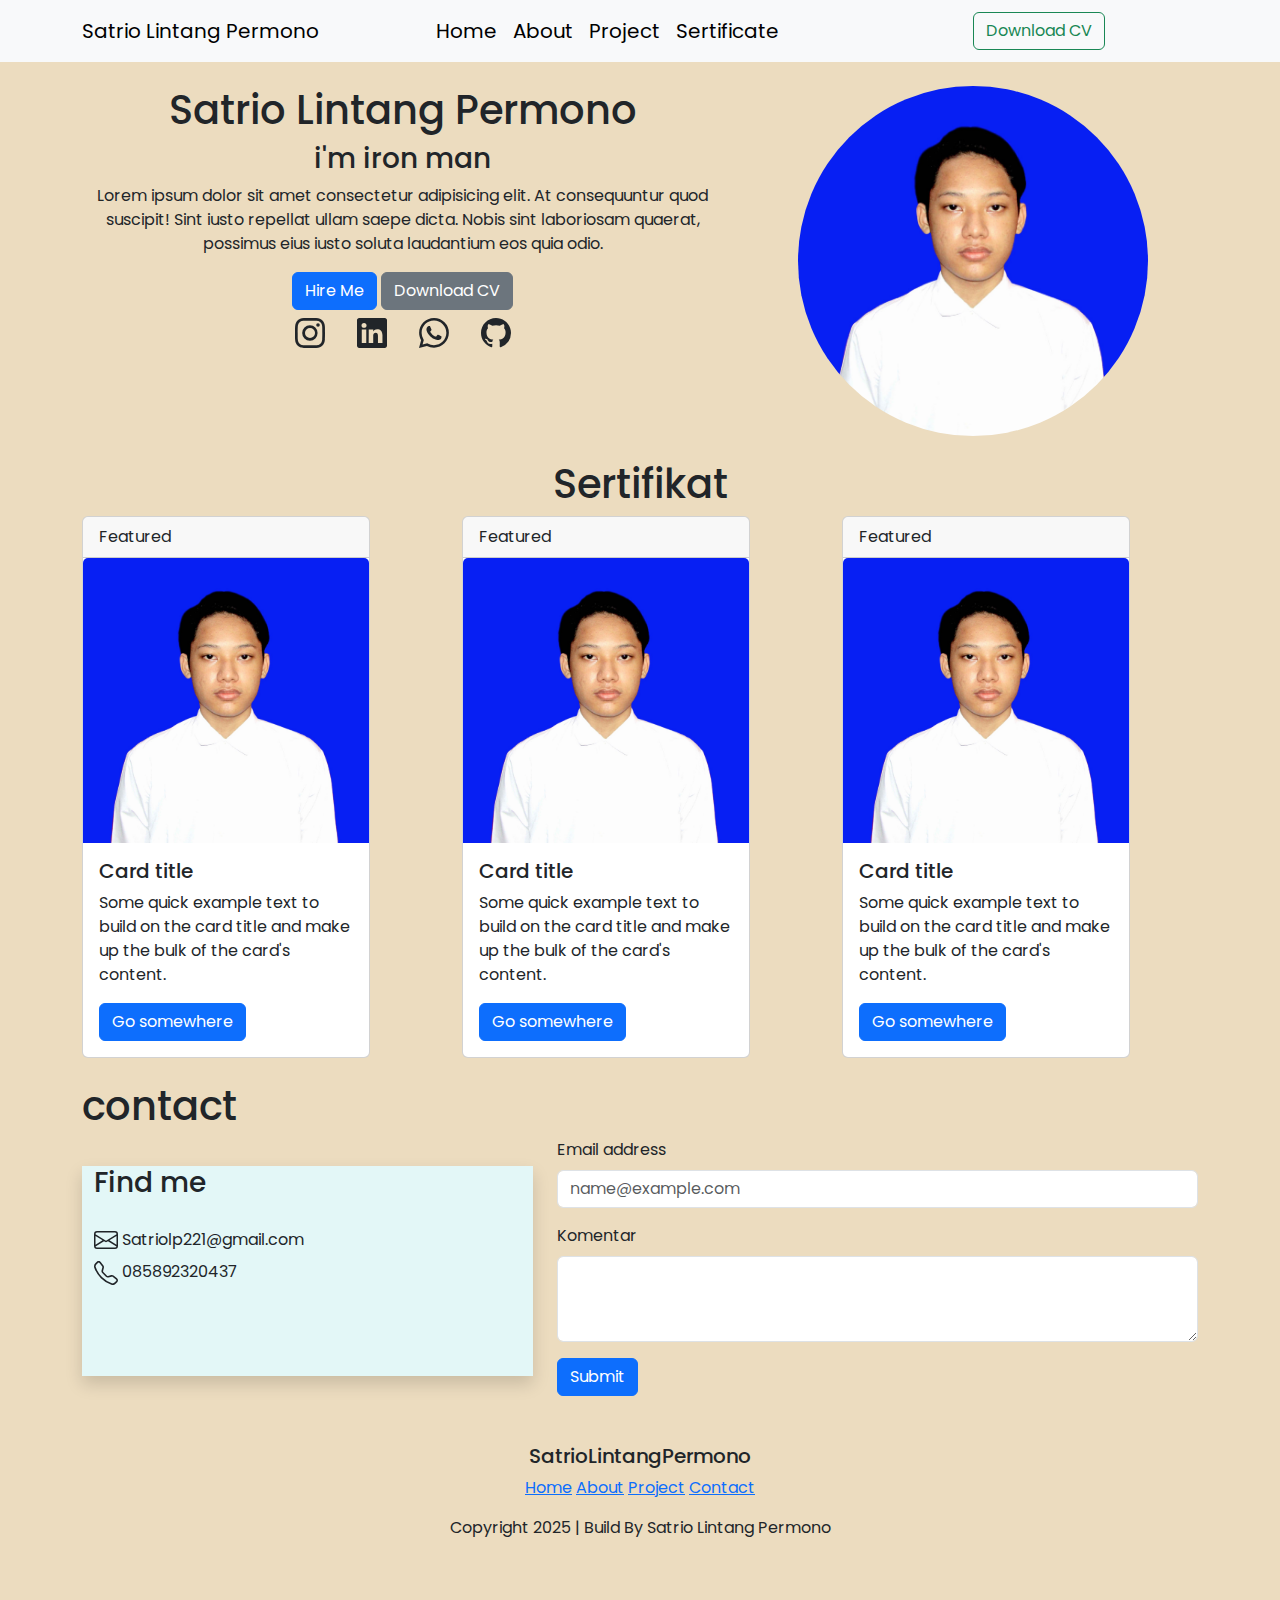
<file: project.html>
<!doctype html>
<html lang="en">
  <head>
    <meta charset="utf-8">
    <meta name="viewport" content="width=device-width, initial-scale=1">
    <title>Satrio Lintang Permono</title>
    <link href="https://cdn.jsdelivr.net/npm/bootstrap@5.3.3/dist/css/bootstrap.min.css" 
    rel="stylesheet" 
    integrity="sha384-QWTKZyjpPEjISv5WaRU9OFeRpok6YctnYmDr5pNlyT2bRjXh0JMhjY6hW+ALEwIH" 
    crossorigin="anonymous">

    <!-- google font -->
    <link rel="preconnect" href="https://fonts.googleapis.com">
    <link rel="preconnect" href="https://fonts.gstatic.com" crossorigin>
    <link href="https://fonts.googleapis.com/css2?family=Poppins:ital,wght@0,100;0,200;0,300;0,400;0,500;0,600;0,700;0,800;0,900;1,100;1,200;1,300;1,400;1,500;1,600;1,700;1,800;1,900&display=swap" rel="stylesheet">
    <!-- akhir google font -->

    <link rel="stylesheet" href="style.css">
  </head>
  <body>
    <nav class="navbar navbar-expand-lg bg-body-tertiary">
        <div class="container">
          <a class="navbar-brand" href="#">Satrio Lintang Permono</a>
          <button class="navbar-toggler" type="button" data-bs-toggle="collapse" data-bs-target="#navbarSupportedContent" aria-controls="navbarSupportedContent" aria-expanded="false" aria-label="Toggle navigation">
            <span class="navbar-toggler-icon"></span>
          </button>

          <div class="collapse navbar-collapse justify-content-around fs-5" id="navbarSupportedContent">
            <ul class="navbar-nav">
              <li class="nav-item">
                <a class="nav-link active" aria-current="page" href="#">Home</a>
              </li>
              <li class="nav-item">
                <a class="nav-link active" aria-current="page" href="#">About</a>
              </li>
              <li class="nav-item">
                <a class="nav-link active" aria-current="page" href="#">Project</a>
              </li>
              <li class="nav-item">
                <a class="nav-link active" aria-current="page" href="#">Sertificate</a>
              </li>
            </ul>

            <form class="d-flex">
              <a class="btn btn-outline-success"
              href="java_basic certificate.pdf" 
              download="certificate.pdf">
              Download CV</a>
            </form>
          </div>
        </div>
      </nav>
      
      <div class="container py-4">
        <div class="row">
            <div class="col-md-7">
                <div class="text-center">
                    <h1>Satrio Lintang Permono</h1>
                    <h3>i'm iron man</h3>
                    <p>
                        Lorem ipsum dolor sit amet consectetur adipisicing elit. 
                        At consequuntur quod suscipit! Sint iusto repellat ullam saepe dicta. 
                        Nobis sint laboriosam quaerat, possimus eius iusto soluta laudantium eos quia odio.
                    </p>
                    <button type="button" class="btn btn-primary">Hire Me</button>
                    <button type="button" class="btn btn-secondary">Download CV</button>

                    <div class="d-flex justify-content-center py-2">
                        <svg xmlns="http://www.w3.org/2000/svg" width="30" height="30" fill="currentColor" class="bi bi-instagram mx-3" viewBox="0 0 16 16">
                            <path d="M8 0C5.829 0 5.556.01 4.703.048 3.85.088 3.269.222 2.76.42a3.9 3.9 0 0 0-1.417.923A3.9 3.9 0 0 0 .42 2.76C.222 3.268.087 3.85.048 4.7.01 5.555 0 5.827 0 8.001c0 2.172.01 2.444.048 3.297.04.852.174 1.433.372 1.942.205.526.478.972.923 1.417.444.445.89.719 1.416.923.51.198 1.09.333 1.942.372C5.555 15.99 5.827 16 8 16s2.444-.01 3.298-.048c.851-.04 1.434-.174 1.943-.372a3.9 3.9 0 0 0 1.416-.923c.445-.445.718-.891.923-1.417.197-.509.332-1.09.372-1.942C15.99 10.445 16 10.173 16 8s-.01-2.445-.048-3.299c-.04-.851-.175-1.433-.372-1.941a3.9 3.9 0 0 0-.923-1.417A3.9 3.9 0 0 0 13.24.42c-.51-.198-1.092-.333-1.943-.372C10.443.01 10.172 0 7.998 0zm-.717 1.442h.718c2.136 0 2.389.007 3.232.046.78.035 1.204.166 1.486.275.373.145.64.319.92.599s.453.546.598.92c.11.281.24.705.275 1.485.039.843.047 1.096.047 3.231s-.008 2.389-.047 3.232c-.035.78-.166 1.203-.275 1.485a2.5 2.5 0 0 1-.599.919c-.28.28-.546.453-.92.598-.28.11-.704.24-1.485.276-.843.038-1.096.047-3.232.047s-2.39-.009-3.233-.047c-.78-.036-1.203-.166-1.485-.276a2.5 2.5 0 0 1-.92-.598 2.5 2.5 0 0 1-.6-.92c-.109-.281-.24-.705-.275-1.485-.038-.843-.046-1.096-.046-3.233s.008-2.388.046-3.231c.036-.78.166-1.204.276-1.486.145-.373.319-.64.599-.92s.546-.453.92-.598c.282-.11.705-.24 1.485-.276.738-.034 1.024-.044 2.515-.045zm4.988 1.328a.96.96 0 1 0 0 1.92.96.96 0 0 0 0-1.92m-4.27 1.122a4.109 4.109 0 1 0 0 8.217 4.109 4.109 0 0 0 0-8.217m0 1.441a2.667 2.667 0 1 1 0 5.334 2.667 2.667 0 0 1 0-5.334"/>
                          </svg>
    
                        <svg xmlns="http://www.w3.org/2000/svg" width="30" height="30" fill="currentColor" class="bi bi-linkedin mx-3" viewBox="0 0 16 16">
                            <path d="M0 1.146C0 .513.526 0 1.175 0h13.65C15.474 0 16 .513 16 1.146v13.708c0 .633-.526 1.146-1.175 1.146H1.175C.526 16 0 15.487 0 14.854zm4.943 12.248V6.169H2.542v7.225zm-1.2-8.212c.837 0 1.358-.554 1.358-1.248-.015-.709-.52-1.248-1.342-1.248S2.4 3.226 2.4 3.934c0 .694.521 1.248 1.327 1.248zm4.908 8.212V9.359c0-.216.016-.432.08-.586.173-.431.568-.878 1.232-.878.869 0 1.216.662 1.216 1.634v3.865h2.401V9.25c0-2.22-1.184-3.252-2.764-3.252-1.274 0-1.845.7-2.165 1.193v.025h-.016l.016-.025V6.169h-2.4c.03.678 0 7.225 0 7.225z"/>
                        </svg>

                        <svg xmlns="http://www.w3.org/2000/svg" width="30" height="30" fill="currentColor" class="bi bi-whatsapp mx-3" viewBox="0 0 16 16">
                            <path d="M13.601 2.326A7.85 7.85 0 0 0 7.994 0C3.627 0 .068 3.558.064 7.926c0 1.399.366 2.76 1.057 3.965L0 16l4.204-1.102a7.9 7.9 0 0 0 3.79.965h.004c4.368 0 7.926-3.558 7.93-7.93A7.9 7.9 0 0 0 13.6 2.326zM7.994 14.521a6.6 6.6 0 0 1-3.356-.92l-.24-.144-2.494.654.666-2.433-.156-.251a6.56 6.56 0 0 1-1.007-3.505c0-3.626 2.957-6.584 6.591-6.584a6.56 6.56 0 0 1 4.66 1.931 6.56 6.56 0 0 1 1.928 4.66c-.004 3.639-2.961 6.592-6.592 6.592m3.615-4.934c-.197-.099-1.17-.578-1.353-.646-.182-.065-.315-.099-.445.099-.133.197-.513.646-.627.775-.114.133-.232.148-.43.05-.197-.1-.836-.308-1.592-.985-.59-.525-.985-1.175-1.103-1.372-.114-.198-.011-.304.088-.403.087-.088.197-.232.296-.346.1-.114.133-.198.198-.33.065-.134.034-.248-.015-.347-.05-.099-.445-1.076-.612-1.47-.16-.389-.323-.335-.445-.34-.114-.007-.247-.007-.38-.007a.73.73 0 0 0-.529.247c-.182.198-.691.677-.691 1.654s.71 1.916.81 2.049c.098.133 1.394 2.132 3.383 2.992.47.205.84.326 1.129.418.475.152.904.129 1.246.08.38-.058 1.171-.48 1.338-.943.164-.464.164-.86.114-.943-.049-.084-.182-.133-.38-.232"/>
                          </svg>

                          <svg xmlns="http://www.w3.org/2000/svg" width="30" height="30" fill="currentColor" class="bi bi-github mx-3" viewBox="0 0 16 16">
                            <path d="M8 0C3.58 0 0 3.58 0 8c0 3.54 2.29 6.53 5.47 7.59.4.07.55-.17.55-.38 0-.19-.01-.82-.01-1.49-2.01.37-2.53-.49-2.69-.94-.09-.23-.48-.94-.82-1.13-.28-.15-.68-.52-.01-.53.63-.01 1.08.58 1.23.82.72 1.21 1.87.87 2.33.66.07-.52.28-.87.51-1.07-1.78-.2-3.64-.89-3.64-3.95 0-.87.31-1.59.82-2.15-.08-.2-.36-1.02.08-2.12 0 0 .67-.21 2.2.82.64-.18 1.32-.27 2-.27s1.36.09 2 .27c1.53-1.04 2.2-.82 2.2-.82.44 1.1.16 1.92.08 2.12.51.56.82 1.27.82 2.15 0 3.07-1.87 3.75-3.65 3.95.29.25.54.73.54 1.48 0 1.07-.01 1.93-.01 2.2 0 .21.15.46.55.38A8.01 8.01 0 0 0 16 8c0-4.42-3.58-8-8-8"/>
                          </svg>

                    </div>

                </div>
            </div>
            <div class="col-md-5">
                <div class="d-flex justify-content-center ">
                    <img class="gambar rounded-circle" src="Foto_Satrio_Background_biru.jpg" alt="">
                </div>
            </div>
        </div>
      </div>

      <!-- setifikat -->
      <div class="container">
        <h1 class="text-center">Sertifikat</h1>
        <div class="row">
          <div class="col-md-4">
            <div class="card" style="width: 18rem;">
              <div class="card-header">
                Featured
              </div>
              <img src="Foto_Satrio_Background_biru.jpg" class="card-img-top" alt="...">
              <div class="card-body">
                <h5 class="card-title">Card title</h5>
                <p class="card-text">Some quick example text to build on the card title and make up the bulk of the card's content.</p>
                <a href="img/bootstrap-logo.jpg" class="btn btn-primary">Go somewhere</a>
              </div>
            </div>
          </div>
          <div class="col-md-4">
            <div class="card" style="width: 18rem;">
              <div class="card-header">
                Featured
              </div>
              <img src="Foto_Satrio_Background_biru.jpg" class="card-img-top" alt="...">
              <div class="card-body">
                <h5 class="card-title">Card title</h5>
                <p class="card-text">Some quick example text to build on the card title and make up the bulk of the card's content.</p>
                <a href="#" class="btn btn-primary">Go somewhere</a>
              </div>
            </div>
          </div>
          <div class="col-md-4">
            <div class="card" style="width: 18rem;">
              <div class="card-header">
                Featured
              </div>
              <img src="Foto_Satrio_Background_biru.jpg" class="card-img-top" alt="...">
              <div class="card-body">
                <h5 class="card-title">Card title</h5>
                <p class="card-text">Some quick example text to build on the card title and make up the bulk of the card's content.</p>
                <a href="#" class="btn btn-primary">Go somewhere</a>
              </div>
            </div>
          </div>
        </div>
      </div>
       

      <!-- form -->
       <div class="container">
        <h1>contact</h1>
        <div class="row">
          <div class="col-md-5 my-4">
            <div class="container rounder-3 shadow" style="height: 100%; background-color: rgb(227, 247, 247);">
              <h3 class="my-1">Find me</h3>
              <div class="kontak d-flex flex-column">
                <div class="email my-4">
                  <svg xmlns="http://www.w3.org/2000/svg" width="24" height="24" fill="currentColor" class="bi bi-envelope" viewBox="0 0 16 16">
                    <path d="M0 4a2 2 0 0 1 2-2h12a2 2 0 0 1 2 2v8a2 2 0 0 1-2 2H2a2 2 0 0 1-2-2zm2-1a1 1 0 0 0-1 1v.217l7 4.2 7-4.2V4a1 1 0 0 0-1-1zm13 2.383-4.708 2.825L15 11.105zm-.034 6.876-5.64-3.471L8 9.583l-1.326-.795-5.64 3.47A1 1 0 0 0 2 13h12a1 1 0 0 0 .966-.741M1 11.105l4.708-2.897L1 5.383z"/>
                  </svg>
                  <span>Satriolp221@gmail.com</span>
                  <div class="telepon mt-2">
                    <svg xmlns="http://www.w3.org/2000/svg" width="24" height="24" fill="currentColor" class="bi bi-telephone" viewBox="0 0 16 16">
                      <path d="M3.654 1.328a.678.678 0 0 0-1.015-.063L1.605 2.3c-.483.484-.661 1.169-.45 1.77a17.6 17.6 0 0 0 4.168 6.608 17.6 17.6 0 0 0 6.608 4.168c.601.211 1.286.033 1.77-.45l1.034-1.034a.678.678 0 0 0-.063-1.015l-2.307-1.794a.68.68 0 0 0-.58-.122l-2.19.547a1.75 1.75 0 0 1-1.657-.459L5.482 8.062a1.75 1.75 0 0 1-.46-1.657l.548-2.19a.68.68 0 0 0-.122-.58zM1.884.511a1.745 1.745 0 0 1 2.612.163L6.29 2.98c.329.423.445.974.315 1.494l-.547 2.19a.68.68 0 0 0 .178.643l2.457 2.457a.68.68 0 0 0 .644.178l2.189-.547a1.75 1.75 0 0 1 1.494.315l2.306 1.794c.829.645.905 1.87.163 2.611l-1.034 1.034c-.74.74-1.846 1.065-2.877.702a18.6 18.6 0 0 1-7.01-4.42 18.6 18.6 0 0 1-4.42-7.009c-.362-1.03-.037-2.137.703-2.877z"/>
                    </svg>
                    <span>085892320437</span>
                  </div>
                </div>
              </div>
            </div>
          </div>

          <div class="col-md-7">
          <div class="mb-3">
            <label for="exampleFormControlInput1" class="form-label">Email address</label>
            <input type="email" class="form-control" id="exampleFormControlInput1" placeholder="name@example.com">
          </div>
          <div class="mb-3">
            <label for="exampleFormControlTextarea1" class="form-label">Komentar</label>
            <textarea class="form-control" id="exampleFormControlTextarea1" rows="3"></textarea>
          </div>
          <button type="button" class="btn btn-primary">Submit</button>
        </div>
        </div>
       </div>

       <!-- footer -->
        <div class="container my-5 text-center">
          <div class="row">
            <div class="col-md-12">
              <h5>SatrioLintangPermono</h5>
              <a href="">Home</a>
              <a href="">About</a>
              <a href="">Project</a>
              <a href="">Contact</a>

              <p class="mt-3">Copyright 2025 | Build By Satrio Lintang Permono</p>
            </div>
          </div>
        </div>




    <script src="https://cdn.jsdelivr.net/npm/bootstrap@5.3.3/dist/js/bootstrap.bundle.min.js" integrity="sha384-YvpcrYf0tY3lHB60NNkmXc5s9fDVZLESaAA55NDzOxhy9GkcIdslK1eN7N6jIeHz" crossorigin="anonymous"></script>
</body>
</html>
</file>
<file: style.css>
body{
    font-family: poppins;
    background-color: #ECDCBF;
}

.gambar{
    height: 350px;
    width: 350px;
}
</file>
